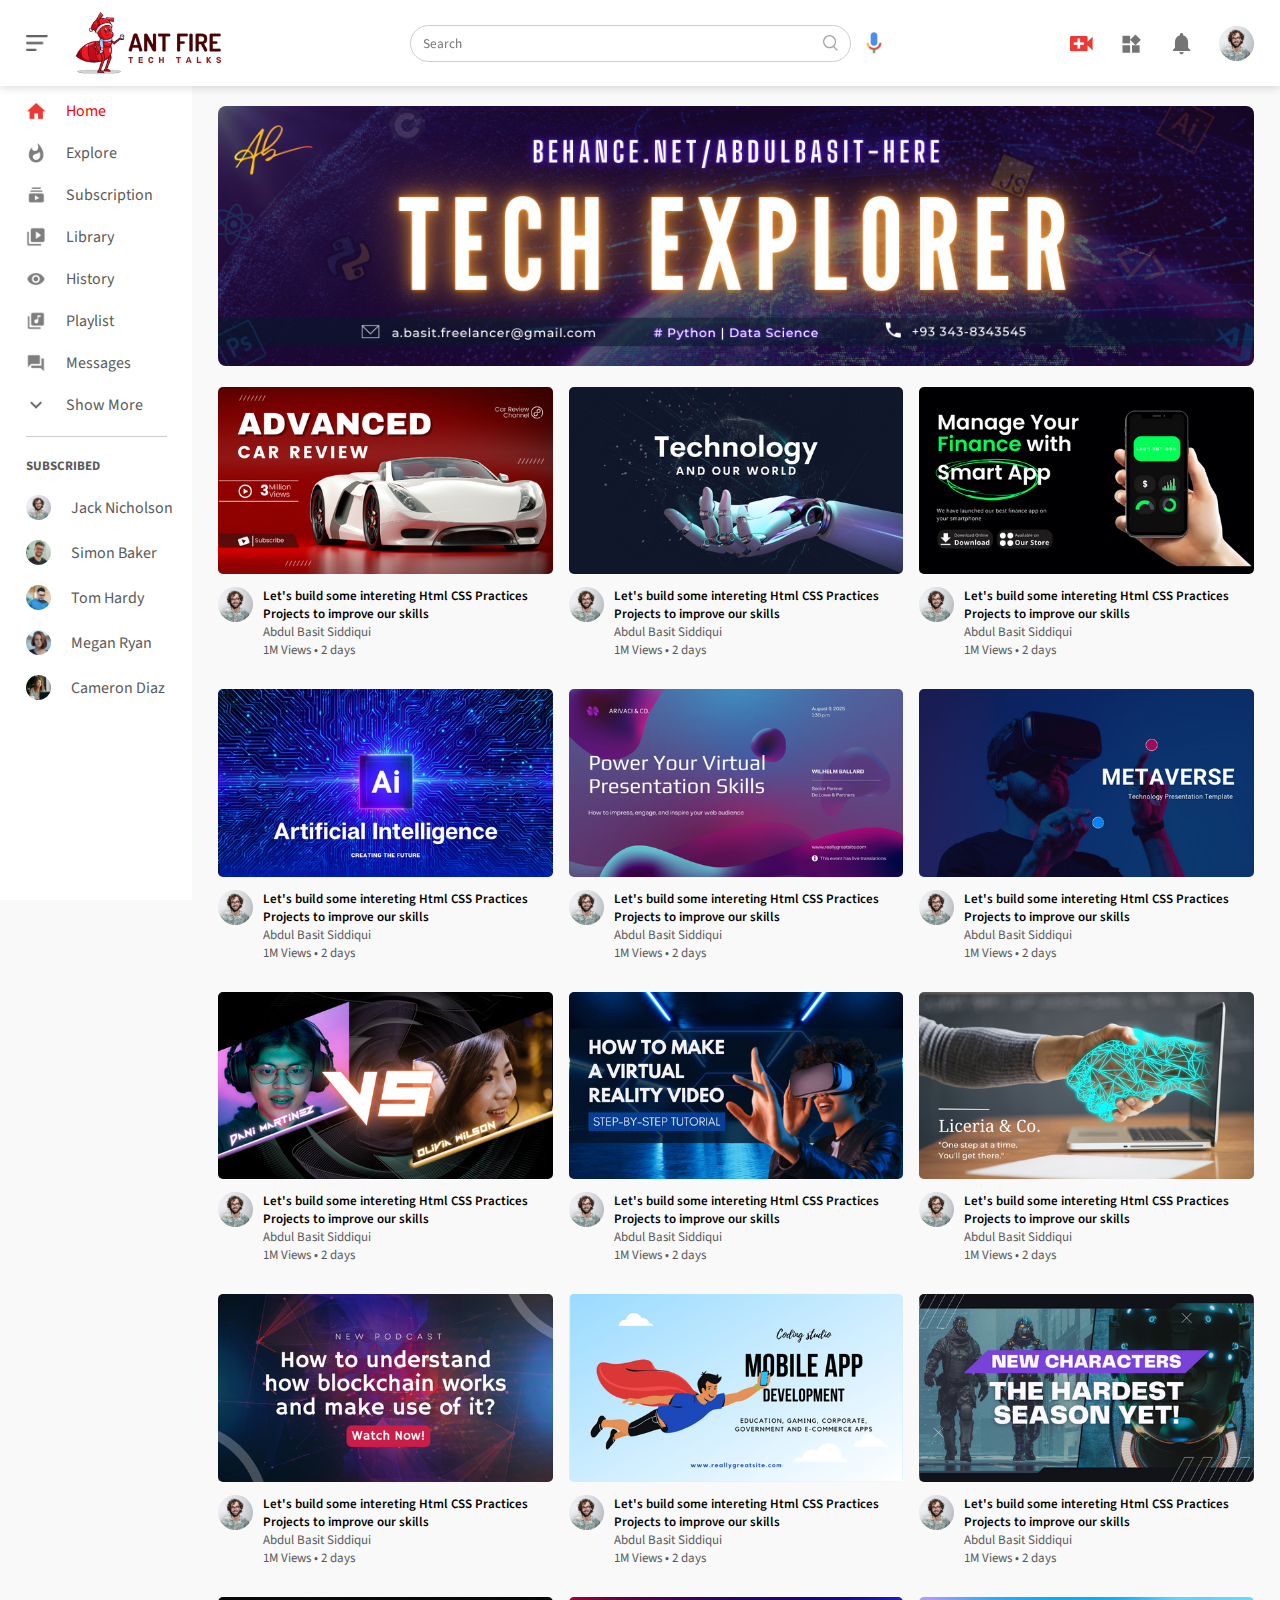
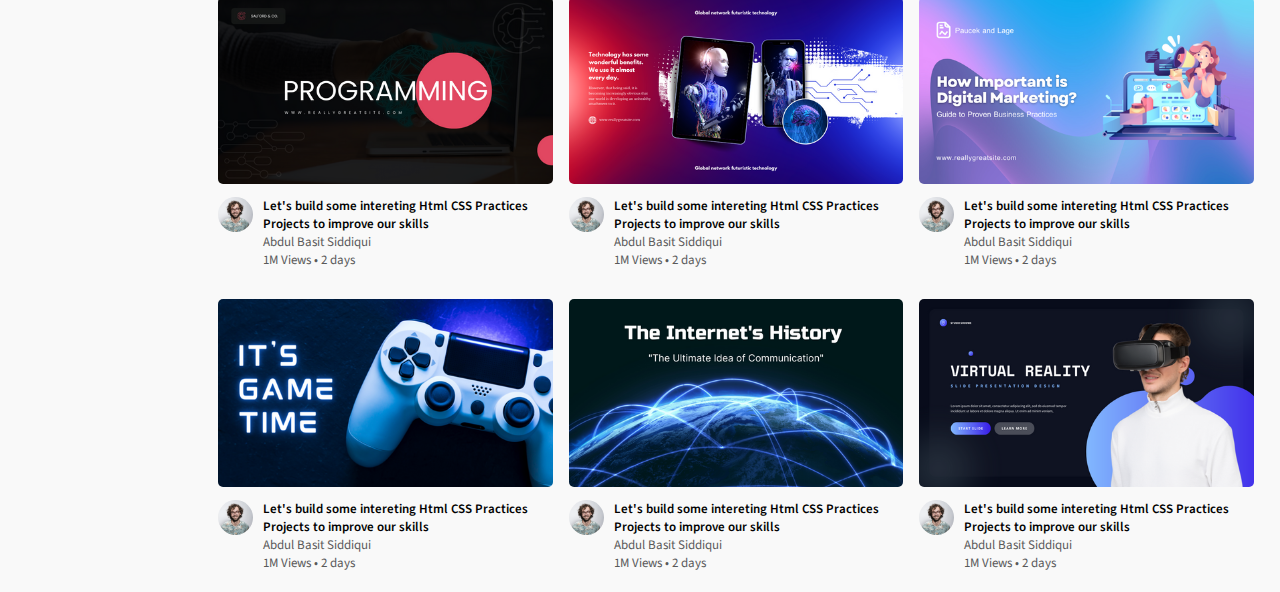
<file: index.html>
<!DOCTYPE html>
<html lang="en">
  <head>
    <meta charset="UTF-8" />
    <meta http-equiv="X-UA-Compatible" content="IE=edge" />
    <meta name="viewport" content="width=device-width, initial-scale=1.0" />
    <link rel="stylesheet" href="style.css" />
    <link rel="preconnect" href="https://fonts.googleapis.com" />
    <link rel="preconnect" href="https://fonts.gstatic.com" crossorigin />
    <link rel="icon" type="image/x-icon" href="/images/home.png" />

    <title>Ant Fire</title>
  </head>
  <body>
    <nav class="flex-div">
      <div class="nav-left flex-div">
        <img src="images/menu.png" class="menu-icon" />
        <img src="images/logo.png" class="logo" />
      </div>
      <div class="nav-middle flex-div">
        <div class="search-box flex-div">
          <input type="text" placeholder="Search" />
          <img src="images/search.png" />
        </div>
        <img src="images/voice-search.png" class="mic-icon" />
      </div>
      <div class="nav-right flex-div">
        <img src="images/upload.png" />
        <img src="images/more.png" />
        <img src="images/notification.png" />
        <img src="images/Jack.png" class="user-icon" />
      </div>
    </nav>

    <!-------------sidebar------------>

    <div class="sidebar">
      <div class="shortcut-links">
        <a href=""
          ><img src="images/home.png" />
          <p>Home</p></a
        >
        <a href=""
          ><img src="images/explore.png" />
          <p>Explore</p></a
        >
        <a href=""
          ><img src="images/subscriprion.png" />
          <p>Subscription</p></a
        >
        <a href=""
          ><img src="images/library.png" />
          <p>Library</p></a
        >
        <a href=""
          ><img src="images/history.png" />
          <p>History</p></a
        >
        <a href=""
          ><img src="images/playlist.png" />
          <p>Playlist</p></a
        >
        <a href=""
          ><img src="images/messages.png" />
          <p>Messages</p></a
        >
        <a href=""
          ><img src="images/show-more.png" />
          <p>Show More</p></a
        >
        <hr />
      </div>

      <div class="subscribed-list">
        <h3>SUBSCRIBED</h3>
        <a href=""
          ><img src="images/Jack.png" />
          <p>Jack Nicholson</p></a
        >
        <a href=""
          ><img src="images/simon.png" />
          <p>Simon Baker</p></a
        >
        <a href=""
          ><img src="images/tom.png" />
          <p>Tom Hardy</p></a
        >
        <a href=""
          ><img src="images/megan.png" />
          <p>Megan Ryan</p></a
        >
        <a href=""
          ><img src="images/cameron.png" />
          <p>Cameron Diaz</p></a
        >
      </div>
    </div>

    <!------------Main------------>

    <div class="container">
      <div class="banner">
        <img src="images/banner.png" />
      </div>

      <div class="list-container">
        <div class="vid-list">
          <a href="play-video.html">
            <img src="images/thumbnail18.png" class="thumbnail"
          /></a>
          <div class="flex-div">
            <img src="images/Jack.png" />
            <div class="vid-info">
              <a href="play-video.html"
                >Let's build some intereting Html CSS Practices Projects to
                improve our skills</a
              >
              <p>Abdul Basit Siddiqui</p>
              <p>1M Views &bull; 2 days</p>
            </div>
          </div>
        </div>
        <div class="vid-list">
          <a href=""> <img src="images/thumbnail1.png" class="thumbnail" /></a>
          <div class="flex-div">
            <img src="images/Jack.png" />
            <div class="vid-info">
              <a href=""
                >Let's build some intereting Html CSS Practices Projects to
                improve our skills</a
              >
              <p>Abdul Basit Siddiqui</p>
              <p>1M Views &bull; 2 days</p>
            </div>
          </div>
        </div>
        <div class="vid-list">
          <a href=""> <img src="images/thumbnail2.png" class="thumbnail" /></a>
          <div class="flex-div">
            <img src="images/Jack.png" />
            <div class="vid-info">
              <a href=""
                >Let's build some intereting Html CSS Practices Projects to
                improve our skills</a
              >
              <p>Abdul Basit Siddiqui</p>
              <p>1M Views &bull; 2 days</p>
            </div>
          </div>
        </div>
        <div class="vid-list">
          <a href=""> <img src="images/thumbnail3.png" class="thumbnail" /></a>
          <div class="flex-div">
            <img src="images/Jack.png" />
            <div class="vid-info">
              <a href=""
                >Let's build some intereting Html CSS Practices Projects to
                improve our skills</a
              >
              <p>Abdul Basit Siddiqui</p>
              <p>1M Views &bull; 2 days</p>
            </div>
          </div>
        </div>
        <div class="vid-list">
          <a href=""> <img src="images/thumbnail4.png" class="thumbnail" /></a>
          <div class="flex-div">
            <img src="images/Jack.png" />
            <div class="vid-info">
              <a href=""
                >Let's build some intereting Html CSS Practices Projects to
                improve our skills</a
              >
              <p>Abdul Basit Siddiqui</p>
              <p>1M Views &bull; 2 days</p>
            </div>
          </div>
        </div>
        <div class="vid-list">
          <a href=""> <img src="images/thumbnail5.png" class="thumbnail" /></a>
          <div class="flex-div">
            <img src="images/Jack.png" />
            <div class="vid-info">
              <a href=""
                >Let's build some intereting Html CSS Practices Projects to
                improve our skills</a
              >
              <p>Abdul Basit Siddiqui</p>
              <p>1M Views &bull; 2 days</p>
            </div>
          </div>
        </div>
        <div class="vid-list">
          <a href=""> <img src="images/thumbnail6.png" class="thumbnail" /></a>
          <div class="flex-div">
            <img src="images/Jack.png" />
            <div class="vid-info">
              <a href=""
                >Let's build some intereting Html CSS Practices Projects to
                improve our skills</a
              >
              <p>Abdul Basit Siddiqui</p>
              <p>1M Views &bull; 2 days</p>
            </div>
          </div>
        </div>
        <div class="vid-list">
          <a href=""> <img src="images/thumbnail7.png" class="thumbnail" /></a>
          <div class="flex-div">
            <img src="images/Jack.png" />
            <div class="vid-info">
              <a href=""
                >Let's build some intereting Html CSS Practices Projects to
                improve our skills</a
              >
              <p>Abdul Basit Siddiqui</p>
              <p>1M Views &bull; 2 days</p>
            </div>
          </div>
        </div>
        <div class="vid-list">
          <a href=""> <img src="images/thumbnail8.png" class="thumbnail" /></a>
          <div class="flex-div">
            <img src="images/Jack.png" />
            <div class="vid-info">
              <a href=""
                >Let's build some intereting Html CSS Practices Projects to
                improve our skills</a
              >
              <p>Abdul Basit Siddiqui</p>
              <p>1M Views &bull; 2 days</p>
            </div>
          </div>
        </div>
        <div class="vid-list">
          <a href=""> <img src="images/thumbnail9.png" class="thumbnail" /></a>
          <div class="flex-div">
            <img src="images/Jack.png" />
            <div class="vid-info">
              <a href=""
                >Let's build some intereting Html CSS Practices Projects to
                improve our skills</a
              >
              <p>Abdul Basit Siddiqui</p>
              <p>1M Views &bull; 2 days</p>
            </div>
          </div>
        </div>
        <div class="vid-list">
          <a href=""> <img src="images/thumbnail10.png" class="thumbnail" /></a>
          <div class="flex-div">
            <img src="images/Jack.png" />
            <div class="vid-info">
              <a href=""
                >Let's build some intereting Html CSS Practices Projects to
                improve our skills</a
              >
              <p>Abdul Basit Siddiqui</p>
              <p>1M Views &bull; 2 days</p>
            </div>
          </div>
        </div>
        <div class="vid-list">
          <a href=""> <img src="images/thumbnail11.png" class="thumbnail" /></a>
          <div class="flex-div">
            <img src="images/Jack.png" />
            <div class="vid-info">
              <a href=""
                >Let's build some intereting Html CSS Practices Projects to
                improve our skills</a
              >
              <p>Abdul Basit Siddiqui</p>
              <p>1M Views &bull; 2 days</p>
            </div>
          </div>
        </div>
        <div class="vid-list">
          <a href=""> <img src="images/thumbnail12.png" class="thumbnail" /></a>
          <div class="flex-div">
            <img src="images/Jack.png" />
            <div class="vid-info">
              <a href=""
                >Let's build some intereting Html CSS Practices Projects to
                improve our skills</a
              >
              <p>Abdul Basit Siddiqui</p>
              <p>1M Views &bull; 2 days</p>
            </div>
          </div>
        </div>
        <div class="vid-list">
          <a href=""> <img src="images/thumbnail13.png" class="thumbnail" /></a>
          <div class="flex-div">
            <img src="images/Jack.png" />
            <div class="vid-info">
              <a href=""
                >Let's build some intereting Html CSS Practices Projects to
                improve our skills</a
              >
              <p>Abdul Basit Siddiqui</p>
              <p>1M Views &bull; 2 days</p>
            </div>
          </div>
        </div>
        <div class="vid-list">
          <a href=""> <img src="images/thumbnail14.png" class="thumbnail" /></a>
          <div class="flex-div">
            <img src="images/Jack.png" />
            <div class="vid-info">
              <a href=""
                >Let's build some intereting Html CSS Practices Projects to
                improve our skills</a
              >
              <p>Abdul Basit Siddiqui</p>
              <p>1M Views &bull; 2 days</p>
            </div>
          </div>
        </div>
        <div class="vid-list">
          <a href=""> <img src="images/thumbnail15.png" class="thumbnail" /></a>
          <div class="flex-div">
            <img src="images/Jack.png" />
            <div class="vid-info">
              <a href=""
                >Let's build some intereting Html CSS Practices Projects to
                improve our skills</a
              >
              <p>Abdul Basit Siddiqui</p>
              <p>1M Views &bull; 2 days</p>
            </div>
          </div>
        </div>
        <div class="vid-list">
          <a href=""> <img src="images/thumbnail16.png" class="thumbnail" /></a>
          <div class="flex-div">
            <img src="images/Jack.png" />
            <div class="vid-info">
              <a href=""
                >Let's build some intereting Html CSS Practices Projects to
                improve our skills</a
              >
              <p>Abdul Basit Siddiqui</p>
              <p>1M Views &bull; 2 days</p>
            </div>
          </div>
        </div>
        <div class="vid-list">
          <a href=""> <img src="images/thumbnail17.png" class="thumbnail" /></a>
          <div class="flex-div">
            <img src="images/Jack.png" />
            <div class="vid-info">
              <a href=""
                >Let's build some intereting Html CSS Practices Projects to
                improve our skills</a
              >
              <p>Abdul Basit Siddiqui</p>
              <p>1M Views &bull; 2 days</p>
            </div>
          </div>
        </div>
      </div>
    </div>
    <script src="script.js"></script>
  </body>
</html>
</file>
<file: style.css>
@import url("https://fonts.googleapis.com/css2?family=Poppins:wght@400;500;600;700;800&family=Source+Sans+Pro:wght@400;600;700&display=swap");
* {
  margin: 0;
  padding: 0;
  box-sizing: border-box;
  font-family: "Source Sans Pro", sans-serif;
}
body {
}

a {
  text-decoration: none;
  color: #5a5a5a;
}
img {
  cursor: pointer;
}
.flex-div {
  display: flex;
  align-items: center;
}
nav {
  padding: 10px 2%;
  justify-content: space-between;
  box-shadow: 0 0 10px rgba(0, 0, 0, 0.2);
  background: white;
  position: sticky;
  top: 0;
  z-index: 10;
}
.nav-right img {
  width: 25px;
  margin-right: 25px;
}
.nav-right .user-icon {
  width: 35px;
  border-radius: 50%;
  margin-right: 0;
}
.nav-left .menu-icon {
  width: 22px;
  margin-right: 25px;
}
.nav-left .logo {
  width: 150px;
}
.nav-middle .mic-icon {
  width: 16px;
}
.nav-middle .search-box {
  border: 1px solid #ccc;
  margin-right: 15px;
  padding: 8px 12px;
  border-radius: 25px;
}
.nav-middle .search-box input {
  width: 400px;
  border: 0;
  outline: none;
  background: transparent;
}
.nav-middle .search-box img {
  width: 15px;
}

/* sidebar */

.sidebar {
  background: white;
  width: 15%;
  height: 100vh;
  position: fixed;
  top: 0;
  padding-left: 2%;
  padding-top: 100px;
}
.shortcut-links a img {
  width: 20px;
  margin-right: 20px;
}
.shortcut-links a {
  display: flex;
  align-items: center;
  margin-bottom: 20px;
  width: fit-content;
  flex-wrap: wrap;
}
.shortcut-links a:first-child {
  color: red;
}
.sidebar hr {
  border: 0;
  height: 1px;
  background: #ccc;
  width: 85%;
}
.subscribed-list h3 {
  font-size: 13px;
  margin: 20px 0;
  color: #5a5a5a;
}
.subscribed-list a {
  display: flex;
  align-items: center;
  margin-bottom: 20px;
  width: fit-content;
  flex-wrap: wrap;
}
.subscribed-list a img {
  width: 25px;
  border-radius: 50%;
  margin-right: 20px;
}
.small-sidebar {
  width: 5%;
}
.small-sidebar a p {
  display: none;
}

.small-sidebar h3 {
  display: none;
}

.small-sidebar hr {
  width: 50%;
  margin-bottom: 25px;
}

/* Main Section */

.container {
  background: #f9f9f9;
  padding-left: 17%;
  padding-right: 2%;
  padding-top: 20px;
  padding-bottom: 20px;
}
.large-container {
  padding-left: 7%;
}
.banner img {
  width: 100%;
  border-radius: 8px;
}
.list-container {
  display: grid;
  grid-template-columns: repeat(auto-fit, minmax(250px, 1fr));
  grid-column-gap: 16px;
  grid-row-gap: 30px;
  margin-top: 15px;
}

.vid-list .thumbnail {
  width: 100%;
  border-radius: 5px;
}
.vid-list .flex-div {
  align-items: flex-start;
  margin-top: 7px;
}
.vid-list .flex-div img {
  width: 35px;
  margin-right: 10px;
  border-radius: 50%;
}
.vid-info {
  color: #5a5a5a;
  font-size: 13px;
}
.vid-info a {
  color: #000;
  font-weight: 600;
  display: block;
}

@media (max-width: 900px) {
  .menu-icon {
    display: none;
  }
  .sidebar {
    display: none;
  }
  .container,
  .large-container {
    padding-left: 5%;
    padding-right: 5%;
  }
  .nav-right img {
    display: none;
  }
  .nav-right .user-icon {
    display: block;
    width: 30px;
  }
  .nav-middle .search-box input {
    width: 100px;
  }
  .nav-middle .mic-icon {
    display: none;
  }
  .logo {
    width: 90px;
  }
}

/* Play Video Page */

.play-container {
  padding-left: 2%;
}
.row {
  display: flex;
  justify-content: space-between;
  flex-wrap: wrap;
}

.play-video {
  flex-basis: 69%;
}
.right-sidebar {
  flex-basis: 30%;
}
.play-video video {
  width: 100%;
}
.side-video-list {
  display: flex;
  justify-content: space-between;
  margin-bottom: 8px;
}
.side-video-list img {
  width: 100%;
}
.side-video-list .small-thumbnail {
  flex-basis: 49%;
}
.side-video-list .vid-info {
  flex-basis: 49%;
}
.play-video .tags {
  color: darkblue;
  font-size: 13px;
}
.play-video h3 {
  font-weight: 600;
  font-size: 22px;
}
.play-video .play-video-info {
  display: flex;
  align-items: center;
  justify-content: space-between;
  flex-wrap: wrap;
  margin-top: 10px;
  font-size: 14px;
  color: #5a5a5a;
}
.play-video .play-video-info a img {
  width: 20px;
  margin-right: 8px;
}
.play-video .play-video-info a {
  display: inline-flexbox;
  align-items: center;
  margin-left: 15px;
}
.play-video hr {
  border: 0;
  height: 1px;
  background: #ccc;
  margin: 10px 0;
}
.publisher {
  display: flex;
  align-items: center;
  margin-top: 20px;
}
.publisher div {
  flex: 1;
  line-height: 18px;
}
.publisher img {
  width: 40px;
  border-radius: 50%;
  margin-right: 15px;
}
.publisher div p {
  color: #000;
  font-weight: 600;
  font-size: 18px;
}
.publisher div span {
  font-size: 13px;
  color: #5a5a5a;
}
.publisher button {
  background: red;
  color: white;
  padding: 8px 30px;
  border: none;
  outline: none;
  border-radius: 5px;
  cursor: pointer;
}
.vid-description {
  padding-left: 55px;
  margin: 15px 0;
}
.vid-description p {
  font-size: 14px;
  margin-bottom: 5px;
  color: #5a5a5a;
}
.vid-description h4 {
  font-size: 14px;
  color: #5a5a5a;
  margin-top: 15px;
}
.add-comments {
  display: flex;
  align-items: center;
  margin: 30px 0;
}
.add-comments img {
  width: 35px;
  border-radius: 50%;
  margin-right: 15px;
}
.add-comments input {
  border: none;
  outline: none;
  border-bottom: 1px solid #ccc;
  width: 100%;
  padding-top: 10px;
  background: transparent;
}
.old-comment {
  display: flex;
  align-items: center;
  margin: 20px 0;
}
.old-comment img {
  width: 35px;
  border-radius: 50%;
  margin-right: 15px;
}
.old-comment h3 {
  font-size: 14px;
  margin-bottom: 2px;
}
.old-comment h3 span {
  font-size: 12px;
  color: #5a5a5a;
  font-weight: 500;
  margin-left: 8px;
}
.old-comment .acomment-action {
  display: flex;
  align-items: center;
  margin: 8px 0;
  font-size: 14px;
}
.old-comment .acomment-action img {
  width: 20px;
  border-radius: 50%;
  margin-right: 5px;
}
.old-comment .acomment-action span {
  margin-right: 20px;
  color: #5a5a5a;
}
.old-comment .acomment-action a {
  color: #000fff;
}

@media (max-width: 900px) {
  .play-video {
    flex-basis: 100%;
  }
  .right-sidebar {
    flex-basis: 100%;
  }
  .play-container {
    padding-left: 5%;
  }
  .vid-description {
    padding-left: 0;
  }
  .play-video .play-video-info a {
    margin-left: 0;
    margin-right: 15px;
    margin-top: 15px;
  }
}
</file>
